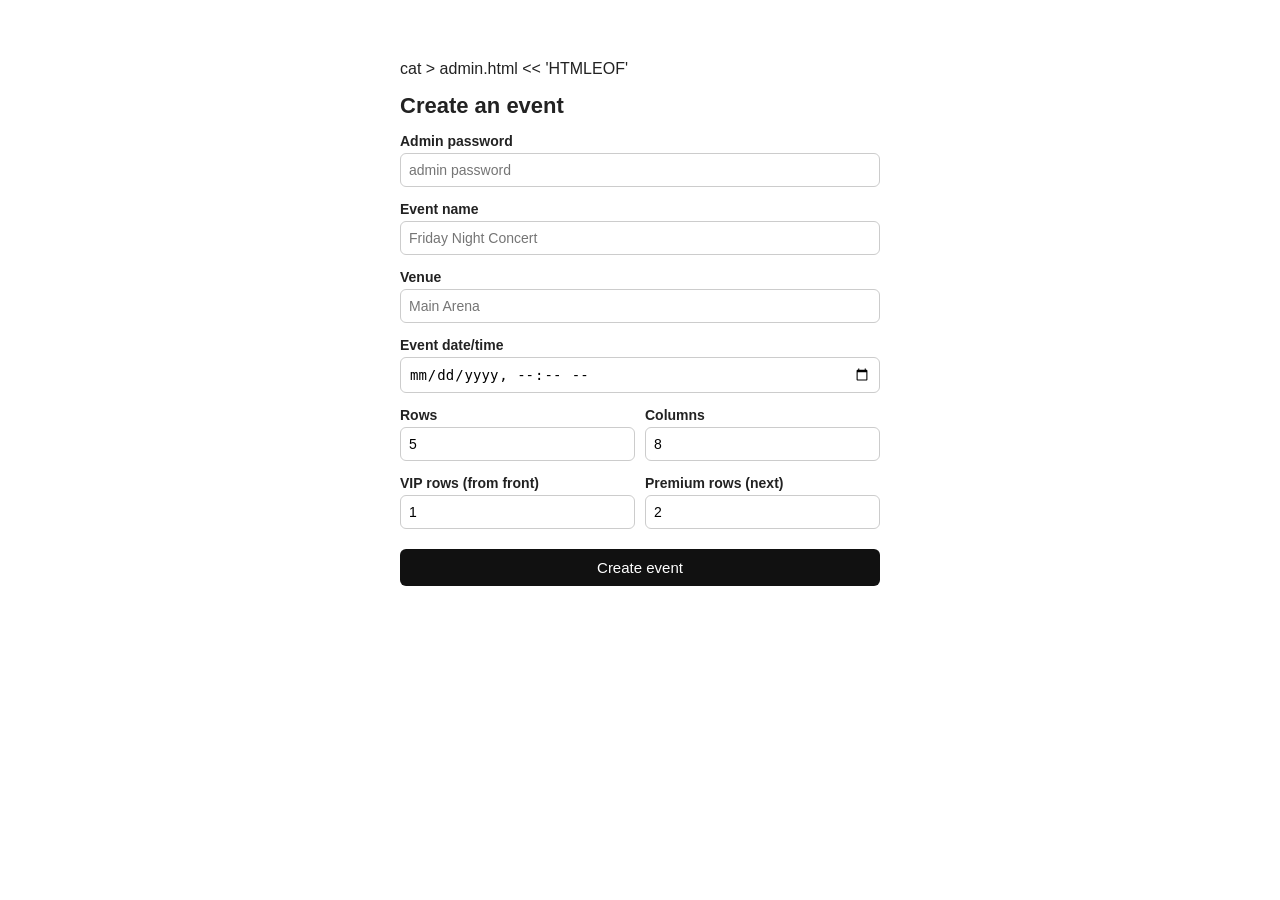
<file: admin.html>
cat > admin.html << 'HTMLEOF'
<!DOCTYPE html>
<html lang="en">
<head>
<meta charset="UTF-8">
<title>FlashBook Admin</title>
<style>
  body { font-family: -apple-system, sans-serif; max-width: 480px; margin: 60px auto; padding: 0 20px; color: #222; }
  h1 { font-size: 22px; }
  label { display: block; margin-top: 14px; font-size: 14px; font-weight: 600; }
  input { width: 100%; padding: 8px; margin-top: 4px; box-sizing: border-box; border: 1px solid #ccc; border-radius: 6px; font-size: 14px; }
  .row { display: flex; gap: 10px; }
  .row > div { flex: 1; }
  button { margin-top: 20px; width: 100%; padding: 10px; background: #111; color: white; border: none; border-radius: 6px; font-size: 15px; cursor: pointer; }
  button:hover { background: #333; }
  #result { margin-top: 16px; padding: 12px; border-radius: 6px; font-size: 14px; white-space: pre-wrap; display: none; }
  .ok { background: #e7f7ec; color: #1a7a3c; display: block !important; }
  .err { background: #fdeaea; color: #b3261e; display: block !important; }
</style>
</head>
<body>

<h1>Create an event</h1>

<label>Admin password</label>
<input id="password" type="password" placeholder="admin password">

<label>Event name</label>
<input id="name" type="text" placeholder="Friday Night Concert">

<label>Venue</label>
<input id="venue" type="text" placeholder="Main Arena">

<label>Event date/time</label>
<input id="event_time" type="datetime-local">

<div class="row">
  <div>
    <label>Rows</label>
    <input id="rows" type="number" value="5" min="1">
  </div>
  <div>
    <label>Columns</label>
    <input id="cols" type="number" value="8" min="1">
  </div>
</div>

<div class="row">
  <div>
    <label>VIP rows (from front)</label>
    <input id="vip_rows" type="number" value="1" min="0">
  </div>
  <div>
    <label>Premium rows (next)</label>
    <input id="premium_rows" type="number" value="2" min="0">
  </div>
</div>

<button onclick="submitEvent()">Create event</button>

<div id="result"></div>

<script>
const API_BASE = "http://127.0.0.1:8000";

async function submitEvent() {
  const resultEl = document.getElementById("result");
  resultEl.className = "";
  resultEl.textContent = "Creating...";
  resultEl.style.display = "block";

  const body = {
    name: document.getElementById("name").value,
    venue: document.getElementById("venue").value,
    event_time: document.getElementById("event_time").value,
    rows: parseInt(document.getElementById("rows").value, 10),
    cols: parseInt(document.getElementById("cols").value, 10),
    vip_rows: parseInt(document.getElementById("vip_rows").value, 10),
    premium_rows: parseInt(document.getElementById("premium_rows").value, 10),
  };

  try {
    const resp = await fetch(`${API_BASE}/admin/events`, {
      method: "POST",
      headers: {
        "Content-Type": "application/json",
        "X-Admin-Password": document.getElementById("password").value,
      },
      body: JSON.stringify(body),
    });

    const data = await resp.json();

    if (!resp.ok) {
      resultEl.className = "err";
      resultEl.textContent = `Error: ${data.detail || resp.statusText}`;
      return;
    }

    resultEl.className = "ok";
    resultEl.textContent = `Created! event_id: ${data.event_id}\ntotal_seats: ${data.total_seats}\n\nGo book it at book.html`;
  } catch (e) {
    resultEl.className = "err";
    resultEl.textContent = `Request failed: ${e}. Is the API running at ${API_BASE}?`;
  }
}
</script>

</body>
</html>
</file>
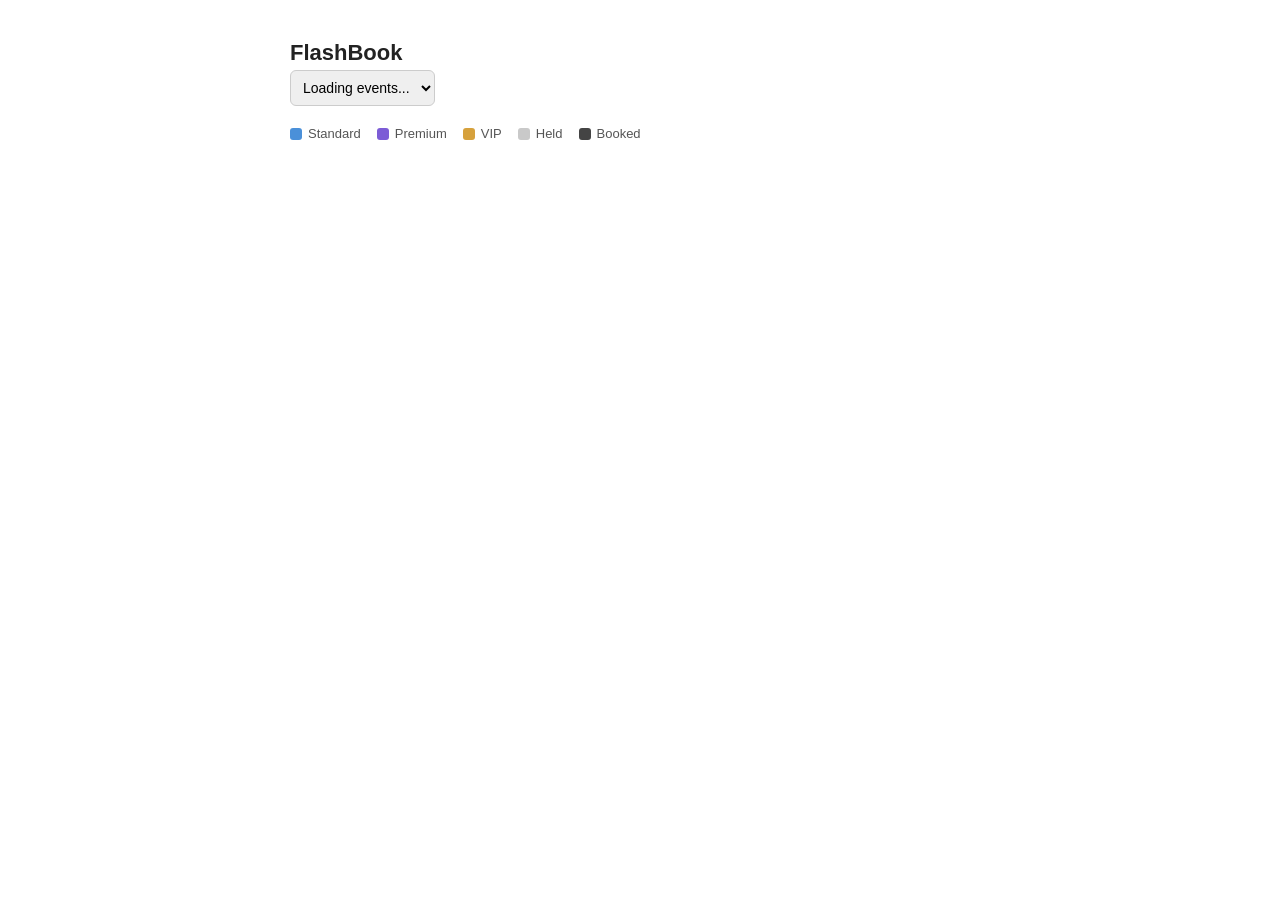
<file: book.html>
<!DOCTYPE html>
<html lang="en">
<head>
<meta charset="UTF-8">
<title>FlashBook</title>
<style>
  body { font-family: -apple-system, sans-serif; max-width: 700px; margin: 40px auto; padding: 0 20px; color: #222; }
  h1 { font-size: 22px; margin-bottom: 4px; }
  select { padding: 8px; font-size: 14px; border-radius: 6px; border: 1px solid #ccc; margin-bottom: 20px; }

  .legend { display: flex; gap: 16px; font-size: 13px; margin-bottom: 16px; color: #555; }
  .legend span { display: inline-flex; align-items: center; gap: 6px; }
  .swatch { width: 12px; height: 12px; border-radius: 3px; display: inline-block; }

  .grid { display: flex; flex-direction: column; gap: 6px; margin-bottom: 24px; }
  .grid-row { display: flex; gap: 6px; }
  .seat {
    width: 34px; height: 34px; border-radius: 6px; display: flex; align-items: center;
    justify-content: center; font-size: 10px; font-weight: 600; cursor: pointer;
    border: 2px solid transparent; color: white; user-select: none;
  }
  .seat.available.standard { background: #4a90d9; }
  .seat.available.premium  { background: #7c5cd6; }
  .seat.available.vip      { background: #d6a13c; }
  .seat.held    { background: #c9c9c9; cursor: not-allowed; }
  .seat.booked  { background: #444; cursor: not-allowed; }
  .seat.selected { border-color: #111; box-shadow: 0 0 0 2px white inset; }

  #panel { border: 1px solid #eee; border-radius: 10px; padding: 16px; display: none; }
  #panel label { display: block; font-size: 13px; font-weight: 600; margin-top: 10px; }
  #panel input { width: 100%; padding: 8px; margin-top: 4px; box-sizing: border-box; border: 1px solid #ccc; border-radius: 6px; }
  #panel button { margin-top: 14px; padding: 9px 16px; background: #111; color: white; border: none; border-radius: 6px; cursor: pointer; }
  #timer { font-variant-numeric: tabular-nums; font-weight: 600; }
  #msg { margin-top: 12px; padding: 10px; border-radius: 6px; font-size: 13px; white-space: pre-wrap; display: none; }
  .ok  { background: #e7f7ec; color: #1a7a3c; display: block !important; }
  .err { background: #fdeaea; color: #b3261e; display: block !important; }
</style>
</head>
<body>

<h1>FlashBook</h1>
<select id="eventSelect" onchange="loadSeats()"><option>Loading events...</option></select>

<div class="legend">
  <span><span class="swatch" style="background:#4a90d9"></span>Standard</span>
  <span><span class="swatch" style="background:#7c5cd6"></span>Premium</span>
  <span><span class="swatch" style="background:#d6a13c"></span>VIP</span>
  <span><span class="swatch" style="background:#c9c9c9"></span>Held</span>
  <span><span class="swatch" style="background:#444"></span>Booked</span>
</div>

<div id="grid" class="grid"></div>

<div id="panel">
  <div>Seat <strong id="selectedLabel"></strong> held for you - <span id="timer">5:00</span> remaining</div>
  <label>Your email</label>
  <input id="email" type="email" placeholder="you@example.com">
  <button onclick="confirmBooking()">Confirm booking</button>
</div>

<div id="msg"></div>

<script>
const API_BASE = "http://127.0.0.1:8000";
let currentEventId = null;
let selectedSeatId = null;
let idempotencyKey = null;
let countdownInterval = null;

async function loadEvents() {
  const resp = await fetch(`${API_BASE}/events`);
  const events = await resp.json();
  const sel = document.getElementById("eventSelect");
  sel.innerHTML = "";
  if (events.length === 0) {
    sel.innerHTML = "<option>No events yet - create one in admin.html</option>";
    return;
  }
  for (const ev of events) {
    const opt = document.createElement("option");
    opt.value = ev.event_id;
    opt.textContent = `${ev.name} - ${ev.venue}`;
    sel.appendChild(opt);
  }
  loadSeats();
}

async function loadSeats() {
  const sel = document.getElementById("eventSelect");
  currentEventId = sel.value;
  if (!currentEventId) return;

  const resp = await fetch(`${API_BASE}/events/${currentEventId}/seats`);
  const seats = await resp.json();

  const maxRow = Math.max(...seats.map(s => s.row));
  const rows = [];
  for (let r = 1; r <= maxRow; r++) rows.push(seats.filter(s => s.row === r).sort((a, b) => a.col - b.col));

  const gridEl = document.getElementById("grid");
  gridEl.innerHTML = "";
  for (const rowSeats of rows) {
    const rowEl = document.createElement("div");
    rowEl.className = "grid-row";
    for (const seat of rowSeats) {
      const seatEl = document.createElement("div");
      seatEl.className = `seat ${seat.status} ${seat.seat_type}`;
      seatEl.textContent = seat.seat_label;
      seatEl.title = `${seat.seat_label} (${seat.seat_type}) - ${seat.status}`;
      if (seat.status === "available") {
        seatEl.onclick = () => holdSeat(seat.seat_id, seat.seat_label);
      }
      rowEl.appendChild(seatEl);
    }
    gridEl.appendChild(rowEl);
  }
}

async function holdSeat(seatId, seatLabel) {
  clearMsg();
  try {
    const resp = await fetch(`${API_BASE}/events/${currentEventId}/seats/${seatId}/hold`, { method: "POST" });
    const data = await resp.json();
    if (!resp.ok) {
      showMsg(`Couldn't hold that seat: ${data.detail}`, "err");
      loadSeats();
      return;
    }
    selectedSeatId = seatId;
    idempotencyKey = crypto.randomUUID();
    document.getElementById("selectedLabel").textContent = seatLabel;
    document.getElementById("panel").style.display = "block";
    startCountdown(new Date(data.hold_expires_at));
    loadSeats();
  } catch (e) {
    showMsg(`Request failed: ${e}. Is the API running at ${API_BASE}?`, "err");
  }
}

function startCountdown(expiresAt) {
  if (countdownInterval) clearInterval(countdownInterval);
  countdownInterval = setInterval(() => {
    const remainingMs = expiresAt - new Date();
    if (remainingMs <= 0) {
      clearInterval(countdownInterval);
      document.getElementById("timer").textContent = "expired";
      showMsg("Your hold expired - the seat has been released. Pick another.", "err");
      document.getElementById("panel").style.display = "none";
      loadSeats();
      return;
    }
    const mins = Math.floor(remainingMs / 60000);
    const secs = Math.floor((remainingMs % 60000) / 1000);
    document.getElementById("timer").textContent = `${mins}:${secs.toString().padStart(2, "0")}`;
  }, 1000);
}

async function confirmBooking() {
  const email = document.getElementById("email").value;
  if (!email) {
    showMsg("Enter your email first.", "err");
    return;
  }
  try {
    const resp = await fetch(`${API_BASE}/bookings/confirm`, {
      method: "POST",
      headers: { "Content-Type": "application/json", "Idempotency-Key": idempotencyKey },
      body: JSON.stringify({ user_email: email, seat_id: selectedSeatId }),
    });
    const data = await resp.json();
    if (!resp.ok) {
      showMsg(`Couldn't confirm: ${data.detail}`, "err");
      return;
    }
    clearInterval(countdownInterval);
    document.getElementById("panel").style.display = "none";
    showMsg(`Booked! Confirmation ID: ${data.booking_id}`, "ok");
    loadSeats();
  } catch (e) {
    showMsg(`Request failed: ${e}`, "err");
  }
}

function showMsg(text, cls) {
  const el = document.getElementById("msg");
  el.className = cls;
  el.textContent = text;
}
function clearMsg() {
  const el = document.getElementById("msg");
  el.className = "";
  el.style.display = "none";
}

loadEvents();
</script>

</body>
</html>
</file>
